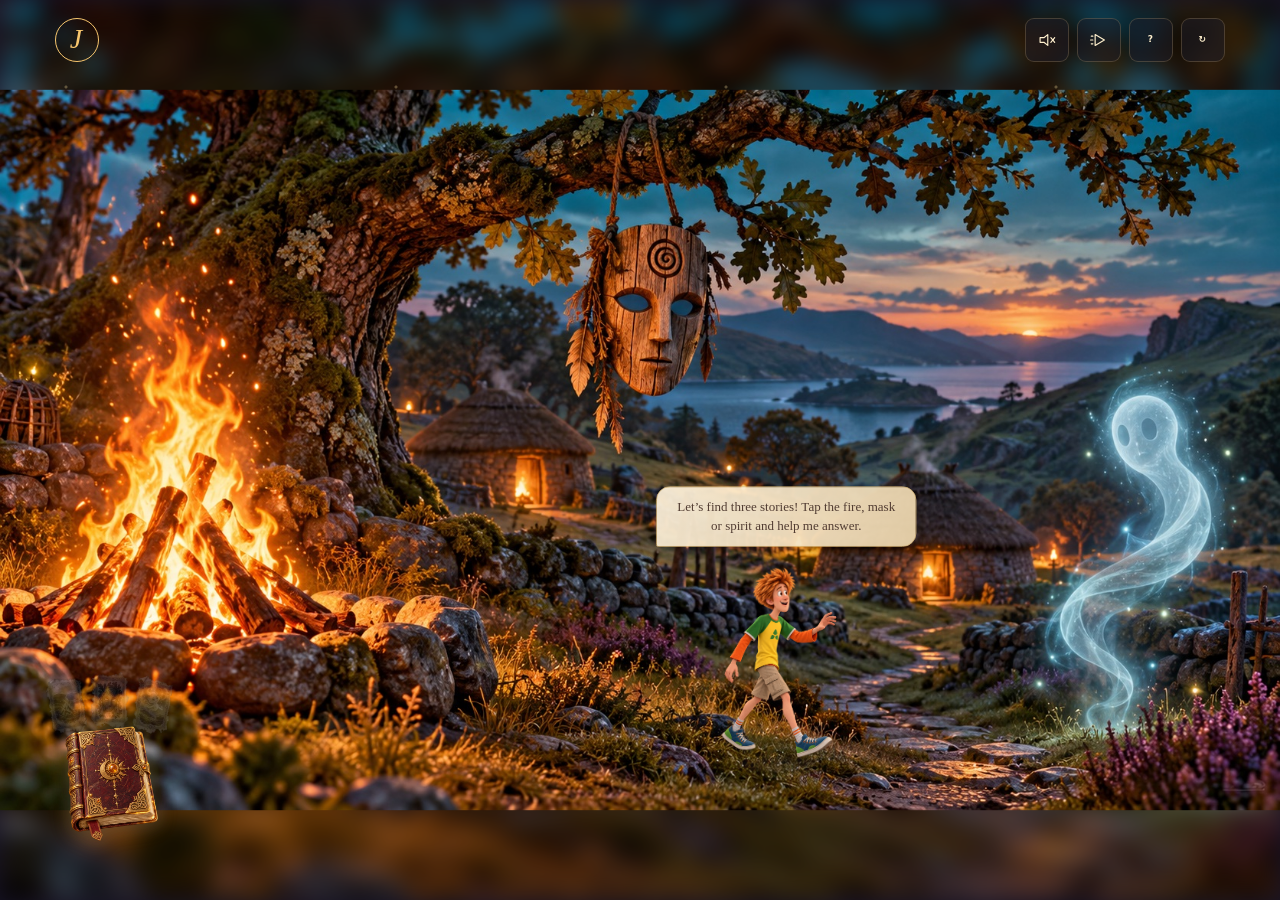
<file: index.html>
<!doctype html>
<html lang="en"><head><meta charset="utf-8"><meta name="viewport" content="width=device-width,initial-scale=1"><meta name="theme-color" content="#171325"><title>Johnny's Halloween Time Machine</title><link rel="stylesheet" href="styles.css"></head><body>
<main id="game" aria-label="Johnny's Halloween Time Machine">
<div id="backdrop" aria-hidden="true"></div><div class="vignette" aria-hidden="true"></div><div class="motes" aria-hidden="true"></div>
<header><a class="brand" href="#" id="home" aria-label="Return to the ancient festival"><span class="brand-mark">J</span><span>JOHNNY'S<br><strong>TIME MACHINE</strong></span></a><nav aria-label="Game controls"><button id="sound" aria-label="Enable speech">SOUND OFF</button><button id="motion" aria-label="Reduce animation">MOTION ON</button><button id="help" aria-label="Help">?</button><button id="restart" aria-label="Restart adventure">↻</button></nav></header>
<div id="progress" aria-label="Adventure progress"></div><div id="bag" aria-live="polite"></div>
<section id="scene" aria-labelledby="scene-title"></section>
<div id="speech" aria-live="polite"></div><div id="toast" role="status" aria-live="polite"></div>
<footer><button id="back">← BACK</button><span>A LITTLE HISTORY. A LOT OF HALLOWEEN.</span><span id="saved">AUTOSAVED</span></footer>
</main>
<dialog id="modal"><button id="close-modal" class="close" aria-label="Close"><svg viewBox="0 0 20 20" width="14" height="14" aria-hidden="true" focusable="false"><path d="m5 5 10 10M15 5 5 15" fill="none" stroke="currentColor" stroke-width="1.5" stroke-linecap="round"/></svg></button><div id="modal-content"></div></dialog>
<script src="config.js"></script><script src="street-data.js"></script><script src="engine.js"></script><script src="village.js"></script><script src="street.js"></script><script src="game.js"></script>
</body></html>
</file>
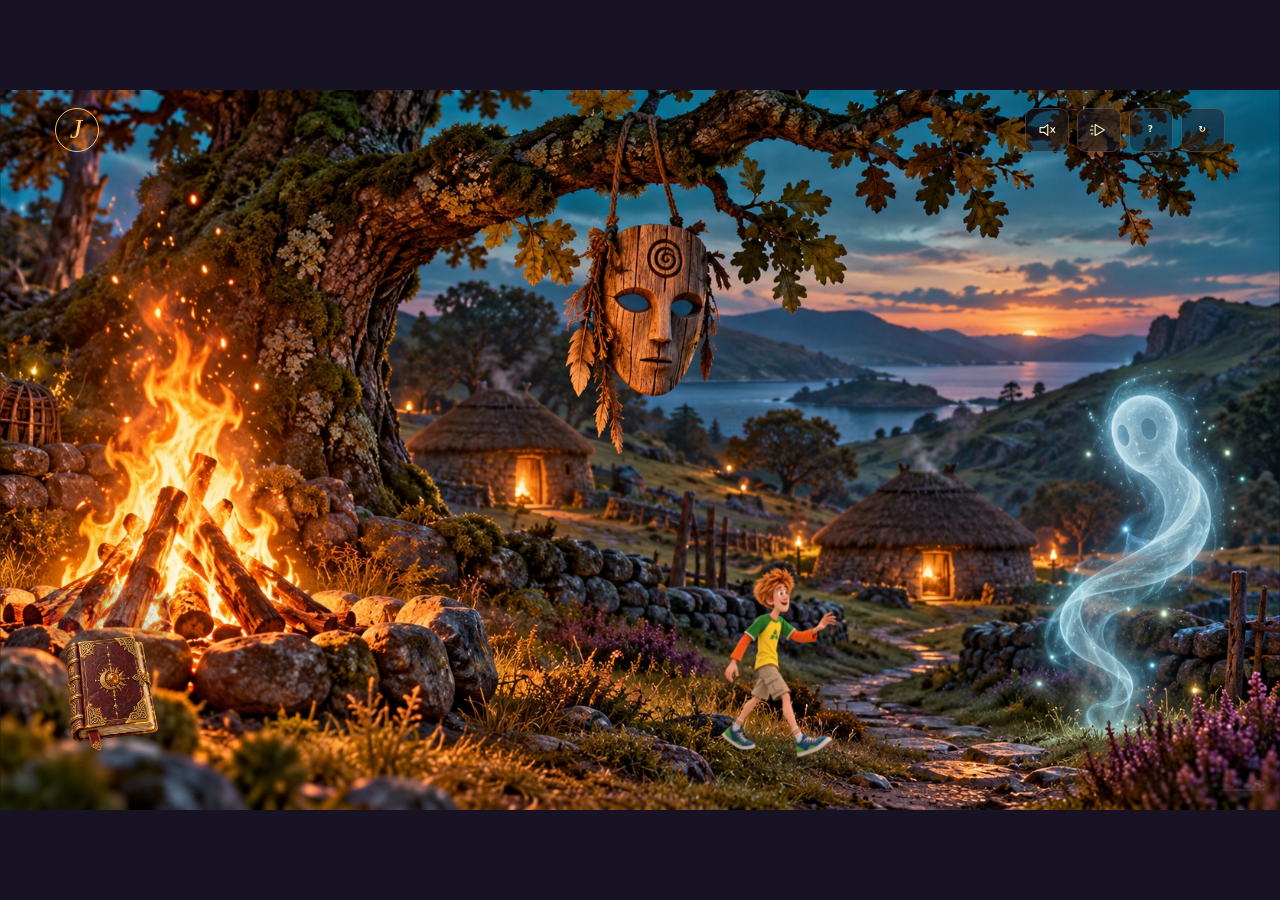
<file: embed.html>
<!doctype html>
<html lang="en">
<head>
<meta charset="utf-8">
<meta name="viewport" content="width=device-width,initial-scale=1">
<meta name="theme-color" content="#171325">
<title>Johnny's Halloween Adventure</title>
<style>
html,body{width:100%;height:100%;margin:0;overflow:hidden;background:#171325}
#stage{position:absolute;width:1280px;height:720px;border:0;transform-origin:0 0;display:block}
</style>
</head>
<body>
<iframe id="stage" name="johnny-genially-stage" src="index.html" width="1280" height="720" title="Johnny's Halloween Adventure" allow="autoplay; fullscreen" allowfullscreen></iframe>
<script src="config.js"></script>
<script src="embed.js"></script>
</body>
</html>
</file>
<file: styles.css>
:root{color-scheme:dark;--cream:#fff0ce;--gold:#f7c66e;--ink:#1b1322;--muted:#c3bacd;--line:#e9c17d42}*{box-sizing:border-box}body{margin:0;background:#100e19;color:var(--cream);font:16px/1.5 Georgia,serif}button,a{-webkit-tap-highlight-color:transparent}button{font:700 11px/1.3 system-ui,sans-serif;letter-spacing:1.3px;color:var(--cream);background:#251c2be8;border:1px solid var(--line);border-radius:9px;padding:13px 18px;min-height:44px;cursor:pointer;transition:transform .18s,background .18s,box-shadow .18s}button:hover{background:#514037;box-shadow:0 0 22px #ffc46720;transform:translateY(-2px)}button:disabled{opacity:.45;cursor:default;transform:none}button:focus-visible,a:focus-visible,[tabindex]:focus-visible{outline:3px solid #8ce8dc;outline-offset:4px}button.primary{background:linear-gradient(135deg,#ffd58d,#dc9742);color:#311a20;border-color:#ffdb9b;box-shadow:0 5px 24px #eaa14830}button.ghost{background:#171222a8}button.selected{border-color:#83e4cd;background:#20433e}h1,h2,h3,p{margin:0}h1{font-size:clamp(42px,5.8vw,86px);line-height:1.01;font-weight:500;letter-spacing:-2.5px;text-shadow:0 4px 24px #0008}h1 em{font-style:normal;color:var(--gold)}h2{font-size:clamp(27px,3.2vw,44px);line-height:1.15;font-weight:500}h3{font-size:23px;font-weight:500}p{font-family:system-ui,sans-serif;line-height:1.65}#game{position:relative;min-height:850px;height:100svh;overflow:hidden;isolation:isolate;background:#171325}#backdrop,.vignette,.motes{position:absolute;inset:0;pointer-events:none;z-index:-3}#backdrop{background-position:center;background-size:cover;transition:background-image .5s;filter:saturate(.85)}.vignette{z-index:-2;background:linear-gradient(90deg,#110d1be8 0%,#110d1b99 32%,#110d1b22 65%),linear-gradient(0deg,#100c1bee,transparent 42%,#100c1b99)}.motes{z-index:-1;opacity:.3;background-image:radial-gradient(2px 2px at 20% 30%,#ffe4a1 50%,transparent),radial-gradient(2px 2px at 80% 60%,#ffe4a1 50%,transparent),radial-gradient(1px 1px at 45% 75%,#ffe4a1 50%,transparent);background-size:330px 290px;animation:float 15s infinite alternate}header{display:flex;justify-content:space-between;align-items:center;padding:27px 4.3%;position:relative;z-index:5}.brand{text-decoration:none;color:var(--cream);display:flex;align-items:center;gap:13px;font:9px/1.55 system-ui,sans-serif;letter-spacing:2px}.brand strong{font-size:12px}.brand-mark{font:italic 28px Georgia;border:1px solid var(--gold);border-radius:50%;width:44px;height:44px;text-align:center;line-height:40px;color:var(--gold)}nav{display:flex;gap:8px}nav button{font-size:9px;padding:10px 12px;background:#1713219c}#progress{display:flex;gap:8px;position:absolute;left:4.3%;top:114px;z-index:4}.step{width:28px;height:3px;background:#ffffff26;border-radius:3px}.step.done{background:var(--gold)}#bag{position:absolute;right:4.3%;top:108px;display:flex;align-items:center;gap:10px;font:10px system-ui;letter-spacing:1.5px;z-index:4}#bag img{width:45px;height:48px}#bag strong{font:24px Georgia;color:var(--gold)}#scene{position:relative;min-height:620px;height:calc(100% - 160px);padding:54px 7% 65px}.eyebrow{font:10px/1.4 system-ui;letter-spacing:3.5px;color:var(--gold);display:flex;align-items:center;gap:14px;margin-bottom:22px}.eyebrow:before{content:'';width:30px;height:1px;background:var(--gold)}.hero-copy{position:relative;z-index:2;width:53%;max-width:680px;padding-top:5vh}.hero-copy .description{max-width:360px;color:#ded3d7;font-size:13px;margin:25px 0 28px}.actions{display:flex;gap:10px;flex-wrap:wrap;margin-top:22px}.small-note{font:9px system-ui;letter-spacing:2px;color:#c0aebb;margin-top:24px}.characters{position:absolute;right:2%;bottom:0;width:55%;height:85%;pointer-events:none}.character{object-fit:contain;filter:drop-shadow(0 15px 12px #0005)}.characters .johnny{position:absolute;height:95%;width:55%;bottom:0;left:0;z-index:2;animation:bob 5s ease-in-out infinite}.characters .dracula{position:absolute;height:95%;width:55%;bottom:0;right:0;animation:bob 6s ease-in-out infinite}.character-label{position:absolute;bottom:24px;left:37%;font:9px system-ui;letter-spacing:2px;color:#dacbcc}.chapter-heading{max-width:600px;margin-bottom:22px}.chapter-heading p{font-size:12px;color:#d3c5d2;margin-top:10px}.discovery-field{height:230px;position:relative;margin:5px 0 12px}.hotspot{position:absolute;border-radius:50%;width:64px;height:64px;padding:0;background:#2d2726a8;border:1px solid #ffdb96;box-shadow:0 0 0 9px #ffcf7033,0 0 35px #ffc46730;color:var(--gold);font-size:10px;animation:pulse 3s infinite}.hotspot.read{border-color:#92d8bf;color:#a9f2cf;box-shadow:0 0 0 7px #73c9a61a}.hotspot:nth-child(1){left:12%;top:50%}.hotspot:nth-child(2){left:48%;top:12%}.hotspot:nth-child(3){left:81%;top:38%}.panel{background:linear-gradient(135deg,#f6e6c9,#d9bd8c);color:#352638;border:1px solid #f6dfaa;border-radius:5px 20px 5px 20px;padding:25px 30px;box-shadow:0 15px 45px #0005;max-width:780px;margin:auto;position:relative}.panel p{font-size:15px;line-height:1.8}.panel button{background:#583f37;color:#fff0ce;border-color:#81624d}.panel button.selected{background:#286058}.panel .primary{color:#321d25}.panel .eyebrow{color:#8a5827;margin-bottom:10px}.panel .eyebrow:before{background:#8a5827}.wordbank{display:flex;gap:8px;justify-content:center;flex-wrap:wrap;margin-top:16px}.wordbank button{letter-spacing:0;font-size:13px;min-width:85px}.blank{display:inline-block;min-width:110px;border-radius:3px!important;margin:3px;padding:8px!important;letter-spacing:0!important;font-size:15px!important;border-style:dashed!important}.hint{font:12px/1.6 system-ui!important;margin-top:12px!important;color:inherit}.panel-actions{text-align:center;margin-top:15px}.book-locked{max-width:530px;margin:auto;text-align:center;font:12px system-ui;background:#171321b0;padding:16px;border:1px solid var(--line);border-radius:10px}.cottage-field{display:grid;grid-template-columns:1fr 1fr;gap:16%;max-width:900px;margin:15px auto 20px;min-height:155px;align-items:end}.cottage{padding:22px;background:#211728a8;border:1px solid #e7c08260;box-shadow:0 0 35px #ffbb3820;border-radius:50% 50% 10px 10px}.cottage strong{display:block;font-size:14px;letter-spacing:3px;color:var(--gold);margin-bottom:9px}.cottage small{font-weight:400;font-size:10px}.attached{font:11px system-ui;color:#b9e3c4;display:block;margin-top:8px}.timeline{display:flex;gap:12px;margin-top:15px;justify-content:center}.moment{flex:1;max-width:200px;padding:8px!important;letter-spacing:0;font:12px/1.5 system-ui}.moment img{display:block;width:100%;height:72px;object-fit:cover;border-radius:6px;margin-bottom:8px}.order-slots{display:flex;justify-content:center;gap:10px;margin-top:15px}.order-slots button{width:30%;max-width:180px;font-size:11px;letter-spacing:0}.clock{width:260px;height:260px;margin:14px auto;position:relative;background:url('assets/clock.svg') center/contain no-repeat;filter:drop-shadow(0 0 30px #e9a54a22)}.socket{position:absolute;top:42%;left:8%;width:57px;height:57px;padding:4px;background:#18131c;border:2px dashed #e5ba67;border-radius:50%;font-size:18px}.socket:nth-child(2){left:39%;top:66%}.socket:nth-child(3){left:69%}.socket img{width:100%;height:100%;animation:spin 12s linear infinite}.gear-tray{display:flex;gap:15px;justify-content:center}.gear-tray button{display:flex;align-items:center;gap:8px}.gear-tray img{width:32px}.repair-wrap{max-width:740px;position:relative}.repair-wrap .panel{max-width:740px}.street-view .vignette{background:linear-gradient(0deg,#110d1be6,transparent 65%,#110d1b88)}.street-view #scene{padding-left:4.3%;padding-right:4.3%}.street-view .chapter-heading{position:relative;z-index:2;pointer-events:none}.street-scroll{overflow:auto;scrollbar-width:thin;scrollbar-color:#e5b967 #211a30;position:absolute;left:0;right:0;top:165px;bottom:70px;scroll-behavior:smooth}.street-world{position:relative;width:max(1100px,100%);height:100%;min-height:310px;background:url('assets/street-bg.jpg') center 52%/cover no-repeat}.house-pin{position:absolute;bottom:11%;width:16%;height:63%;padding:0;background:transparent!important;border:0;box-shadow:none!important;display:flex;align-items:flex-end;justify-content:center}.house-pin:hover{transform:translateY(-5px)}.house-pin span{background:#211927ed;border:1px solid #e8c1808c;padding:10px 12px;border-radius:7px;font-size:10px;max-width:165px;box-shadow:0 8px 20px #0006}.house-pin.done span{border-color:#91d4aa;color:#bcf1c8}.house-pin:nth-child(1){left:2%}.house-pin:nth-child(2){left:22%}.house-pin:nth-child(3){left:42%}.house-pin:nth-child(4){left:62%}.house-pin:nth-child(5){left:82%}.street-nav{position:absolute;bottom:15px;left:0;right:0;display:flex;align-items:center;justify-content:center;gap:20px;font:10px system-ui;letter-spacing:2px}.porch{position:absolute;right:5%;top:65px;bottom:35px;width:51%;border:1px solid #d8b67555;border-radius:120px 120px 15px 15px;background:linear-gradient(#21192af2,#24172aed);box-shadow:0 20px 90px #0009;overflow:auto;padding:35px 28px;z-index:6;text-align:center}.porch h3{color:var(--gold);margin:12px 0}.porch p{font-size:15px;max-width:390px;margin:12px auto}.porch .close{position:absolute;right:15px;top:15px}.porch .resident{width:90px;height:105px;object-fit:contain;filter:drop-shadow(0 0 25px #a4e9df55);animation:bob 3s ease-in-out infinite}.porch .resident.house-art{width:150px}.porch .wordbank{margin-top:20px}.porch .choice-grid{display:grid;gap:9px;max-width:330px;margin:20px auto}.porch .choice-grid button{letter-spacing:0;font-size:13px}.greeting-output{min-height:48px;margin:16px 0;font-size:22px;color:var(--gold)}.garden{position:relative;height:180px;margin:15px auto;max-width:430px;border-bottom:3px solid #565e3e;background:radial-gradient(ellipse at bottom,#48623e66,transparent 70%)}.garden button{position:absolute;background:transparent;border:0;padding:5px;font-size:11px;letter-spacing:0;display:flex;flex-direction:column;align-items:center}.garden img{width:80px;height:80px;object-fit:contain}.garden button:nth-child(1){bottom:30px;left:0}.garden button:nth-child(2){bottom:40px;right:0}.garden button:nth-child(3){bottom:0;left:40%}.garden button:nth-child(3) img{width:110px;height:110px}.costumes{display:flex;justify-content:center;gap:10px;margin-top:14px}.costumes button{width:30%;padding:12px 5px;letter-spacing:0}.costumes img{display:block;width:65px;height:75px;margin:auto auto 8px}.finale .hero-copy{width:60%;max-width:700px}.badge{display:inline-block;border:1px solid var(--gold);border-radius:50%;width:75px;height:75px;line-height:72px;text-align:center;color:var(--gold);font-size:38px;margin-bottom:20px;box-shadow:0 0 40px #eab35a33}.score{font-size:30px;color:var(--gold);margin:20px 0}#speech{position:absolute;bottom:65px;left:7%;max-width:430px;z-index:7;pointer-events:none}#speech:empty{display:none}.bubble{background:#fff0d8;color:#302133;padding:13px 20px;border-radius:15px 15px 15px 0;box-shadow:0 4px 30px #0005;font:13px/1.6 system-ui}.bubble strong{font:9px system-ui;letter-spacing:2px;color:#8b5731;display:block;margin-bottom:3px}#toast{position:absolute;top:20%;left:50%;transform:translateX(-50%);background:#f7d18c;color:#2b1b26;border-radius:14px;padding:14px 24px;box-shadow:0 12px 60px #0008;z-index:15;font:600 15px system-ui;opacity:0;pointer-events:none;transition:opacity .2s}#toast.show{opacity:1}footer{position:absolute;bottom:0;left:0;right:0;display:flex;align-items:center;justify-content:space-between;padding:14px 4.3%;font:8px system-ui;letter-spacing:2px;color:#b5a9bd;z-index:8;border-top:1px solid #ffffff0e;background:#120e1c65}footer button{border:0;background:transparent;font-size:9px;padding:8px 0;min-width:70px}dialog{background:#271d31;color:var(--cream);border:1px solid #b49269;border-radius:15px;padding:35px;width:min(92vw,540px);box-shadow:0 20px 100px #0009}dialog::backdrop{background:#0d0913b0;backdrop-filter:blur(5px)}dialog p{font-size:14px;margin:17px 0}dialog h2{font-size:30px}.close{border:0;background:transparent;font-size:22px;min-width:44px;padding:8px;float:right}.listen{letter-spacing:0}.spark{position:absolute;pointer-events:none;z-index:20;width:18px;height:9px;background:var(--gold);border-radius:3px;animation:confetti 1.4s forwards}.gear-award{width:100px;display:block;margin:0 auto 10px;animation:spin 5s linear infinite}.caption{font:10px system-ui;letter-spacing:2px;color:#b9adbe}.intro-line{font-size:19px!important;color:#f5e4cc!important;max-width:420px!important}.skip{position:absolute;right:7%;bottom:60px;z-index:4}.reward-pane{padding-top:45px}.reward-pane strong{font-size:40px;color:var(--gold)}.teacher{font-family:system-ui;font-size:12px}.teacher button{margin:4px}@keyframes bob{50%{transform:translateY(-9px)}}@keyframes float{to{background-position:50px -80px}}@keyframes pulse{50%{box-shadow:0 0 0 12px #ffcf7014,0 0 35px #ffc46730}}@keyframes spin{to{transform:rotate(360deg)}}@keyframes confetti{to{transform:translate(var(--dx),70vh) rotate(500deg);opacity:0}}.reduced *, .reduced *:before,.reduced *:after{animation:none!important;transition:none!important;scroll-behavior:auto!important}@media(prefers-reduced-motion:reduce){*,*:before,*:after{animation:none!important;transition:none!important;scroll-behavior:auto!important}}@media(min-width:1500px){#game{max-width:1920px;margin:auto}#scene{padding-top:70px}.discovery-field{height:300px}.porch{top:90px;bottom:65px}}@media(max-width:900px){#game{min-height:820px}header{padding:20px 4%}nav button{padding:10px 8px;font-size:8px}#scene{padding:65px 5% 75px}.hero-copy{width:65%;padding-top:30px}.characters{right:-12%;width:65%;opacity:.85}.characters .dracula{opacity:.7}.hero-copy .description{max-width:300px}.porch{width:65%;right:3%;top:120px}.street-view .chapter-heading h2{font-size:28px}.discovery-field{height:180px}.panel{padding:20px}.chapter-heading{max-width:80%}.repair-wrap{max-width:640px}footer span:nth-child(2){display:none}}@media(max-width:600px){#game{height:auto;min-height:100svh;overflow:hidden}header{padding:15px 5%;align-items:flex-start}.brand{font-size:7px;gap:8px}.brand strong{font-size:9px}.brand-mark{width:34px;height:34px;font-size:22px;line-height:32px}nav{gap:3px;max-width:185px;flex-wrap:wrap;justify-content:end}nav button{min-height:36px;font-size:7px;padding:8px}#progress{top:85px;left:5%}.step{width:20px}#bag{top:82px;right:5%;font-size:8px}#bag img{width:28px;height:34px}#bag strong{font-size:20px}#scene{padding:70px 6% 140px;min-height:770px;height:auto}.hero-copy,.finale .hero-copy{width:100%;padding-top:0;max-width:430px}h1{font-size:48px;letter-spacing:-1px}.hero-copy .description{font-size:12px;max-width:270px;margin:20px 0}.hero-copy .primary{max-width:230px}.characters{height:310px;bottom:25px;right:-5%;width:72%;opacity:.9}.hero-copy{z-index:3}.small-note{max-width:170px;font-size:8px}.character-label{display:none}.eyebrow{font-size:8px;letter-spacing:2px;margin-bottom:16px}.chapter-heading{max-width:100%}.chapter-heading h2{font-size:29px}.chapter-heading p{font-size:11px;max-width:290px}.discovery-field{height:180px}.hotspot{width:54px;height:54px;font-size:8px}.hotspot:nth-child(1){left:7%}.hotspot:nth-child(2){left:43%}.hotspot:nth-child(3){left:77%}.panel{padding:18px 14px}.panel p{font-size:13px}.blank{min-width:80px;font-size:13px!important}.wordbank{gap:6px}.wordbank button{min-width:65px;font-size:12px;padding:10px}.cottage-field{gap:7%;min-height:155px}.cottage{padding:18px 8px}.cottage strong{font-size:11px;letter-spacing:2px}.cottage small{font-size:9px}.timeline{gap:6px}.moment img{height:50px}.moment{font-size:10px}.clock{width:220px;height:220px}.socket{width:48px;height:48px}.gear-tray{gap:5px}.gear-tray button{font-size:9px;padding:8px}.gear-tray img{width:24px}.street-view #scene{min-height:780px}.street-scroll{top:190px;bottom:115px}.street-world{min-height:410px;width:1350px}.house-pin{bottom:12%}.street-nav{bottom:65px;font-size:8px;gap:10px}.porch{position:absolute;top:150px;bottom:auto;min-height:490px;max-height:620px;left:5%;right:5%;width:auto;padding:25px 18px;border-radius:70px 70px 14px 14px}.porch .resident{height:85px}.porch p{font-size:14px}.porch h3{font-size:24px}#speech{left:6%;right:6%;bottom:65px;max-width:100%}.bubble{font-size:11px;padding:10px 15px}.intro-line{max-width:280px!important;font-size:16px!important}.skip{bottom:80px;right:5%;font-size:8px}.finale .characters{opacity:.35}.finale .hero-copy{position:relative;z-index:4}.score{font-size:25px}.actions button{font-size:10px}.garden img{width:65px}.garden button:nth-child(3) img{width:90px;height:90px}}
.playful{animation:bat-play .7s ease-in-out 2!important}@keyframes bat-play{50%{transform:translateY(-45px) rotate(-18deg) scale(1.18)}}
@media(min-width:601px) and (max-height:800px){#game{min-height:700px}header{padding-top:18px;padding-bottom:18px}#progress{top:94px}#bag{top:89px}#scene{padding-top:40px;min-height:520px}.hero-copy{padding-top:12px}h1{font-size:clamp(42px,5.4vw,73px)}.hero-copy .description{margin:18px 0}.discovery-field{height:145px}.chapter-heading{margin-bottom:14px}.chapter-heading h2{font-size:32px}.panel{padding:18px 24px}.cottage-field{min-height:130px;margin:6px auto 16px}.clock{width:200px;height:200px;margin:8px auto}.socket{width:44px;height:44px}.repair-wrap .chapter-heading p{max-width:490px}.porch{top:45px;bottom:10px;padding:24px}.porch .resident{height:75px}.porch p{margin:9px auto}.reward-pane{padding-top:15px}.small-note{margin-top:18px}.street-scroll{top:135px;bottom:50px}.characters{height:90%}.badge{width:55px;height:55px;line-height:52px;font-size:29px;margin-bottom:15px}.score{font-size:25px;margin:15px 0}}
@media(max-width:600px){nav button{min-width:44px;min-height:44px}#progress{top:128px}#bag{top:119px}}

/* Keep navigation outside the scrolling scene so it never covers a task. */
#game {
  display: flex;
  flex-direction: column;
  height: 100svh;
  min-height: 0;
}
header {
  flex: 0 0 auto;
  padding-top: 18px;
  padding-bottom: 18px;
}
#scene,
.street-view #scene {
  flex: 1 1 0;
  height: auto;
  min-height: 0;
  padding-top: 54px;
  padding-bottom: 24px;
  overflow-x: hidden;
  overflow-y: auto;
  scrollbar-width: thin;
  scrollbar-color: #b49269 #211a30;
  overscroll-behavior: contain;
}
footer {
  position: relative;
  flex: 0 0 auto;
  padding-top: 5px;
  padding-bottom: 5px;
  background: #120e1ce8;
}
.chapter-heading { margin-bottom: 12px; }
.chapter-heading h2 { font-size: clamp(26px, 2.7vw, 38px); }
.chapter-heading .eyebrow { margin-bottom: 12px; }
.chapter-heading p { margin-top: 8px; }
.discovery-field {
  height: clamp(90px, 16svh, 160px);
  margin: 0 0 18px;
}
.hotspot { width: 54px; height: 54px; font-size: 9px; }
.hotspot:nth-child(1) { top: 36%; }
.hotspot:nth-child(2) { top: 2%; }
.hotspot:nth-child(3) { top: 25%; }
.panel {
  max-width: 720px;
  padding: 16px 22px;
}
.panel .eyebrow { margin-bottom: 8px; }
.panel p { font-size: 14px; line-height: 1.65; }
.panel .wordbank { margin-top: 10px; gap: 6px; }
.panel .hint { margin-top: 8px !important; }
.panel-actions { margin-top: 10px; }
.blank {
  min-width: 94px;
  margin: 2px;
  padding: 7px 10px !important;
  font-size: 14px !important;
}
.cottage-field { min-height: 120px; margin: 8px auto 16px; }
.hero-copy { padding-top: 12px; }
.street-nav { bottom: 10px; }
.street-scroll { bottom: 65px; }
.porch { top: 40px; bottom: 14px; }

@media (min-width: 601px) and (max-height: 800px) {
  #scene, .street-view #scene { padding-top: 42px; padding-bottom: 18px; }
  .discovery-field { height: 90px; margin-bottom: 16px; }
  .chapter-heading h2 { font-size: 30px; }
  .panel { padding: 14px 20px; }
}

@media (max-width: 600px) {
  header { padding-top: 12px; padding-bottom: 12px; }
  #scene, .street-view #scene { padding-top: 60px; padding-bottom: 22px; }
  .chapter-heading h2 { font-size: 27px; }
  .discovery-field { height: 104px; margin-bottom: 20px; }
  .panel { padding: 14px; }
  .panel p { font-size: 13px; }
  .blank { min-width: 76px; font-size: 13px !important; }
  .cottage-field { min-height: 110px; }
  .street-scroll { top: 185px; bottom: 65px; }
  .street-world { min-height: 0; }
  .street-nav { gap: 8px; }
  .street-nav span { max-width: 165px; text-align: center; }
  .porch {
    top: 55px;
    bottom: 10px;
    min-height: 0;
    max-height: none;
  }
}

/* A discovered clue is a leaf from Johnny's enchanted history book. */
#close-modal {
  position: absolute;
  top: 7px;
  right: 7px;
  display: grid;
  place-items: center;
  float: none;
  width: 44px;
  height: 44px;
  min-height: 44px;
  padding: 0;
  border: 0;
  border-radius: 50%;
  background: transparent;
  color: #d5b98c;
  box-shadow: none;
  transform: none;
  z-index: 2;
}
#close-modal:hover { background: #b4926914; color: #ffe3ae; }
/* CHAPTER 01: the illustration itself is the exploration surface. */
.sr-only { position:absolute; width:1px; height:1px; padding:0; margin:-1px; overflow:hidden; clip:rect(0,0,0,0); white-space:nowrap; border:0; }
.ancient-stage #scene { position:static; padding:0; overflow:visible; }
.ancient-stage #backdrop { filter:blur(12px) brightness(.65); }
.ancient-stage .vignette { display:none; }
.ancient-world { position:absolute; inset:0; width:100%; height:100%; z-index:0; }
.ancient-heading { position:absolute; top:140px; left:5%; z-index:1; pointer-events:none; }
.ancient-heading .chapter-heading { margin:0; max-width:540px; }
.ancient-heading .chapter-heading h2 { font-size:clamp(25px,3vw,42px); text-shadow:0 2px 16px #151720; }
.ancient-heading .eyebrow { text-shadow:0 2px 10px #151720; }
.ancient-stage footer { z-index:6; background:#120e1c85; }
.scene-object { cursor:pointer; outline:none; }
.object-hit { fill:transparent; stroke:none; pointer-events:all; }
.object-art { opacity:0; pointer-events:none; transition:opacity .35s,filter .35s; }
.scene-object:hover .object-art,
.scene-object:focus-visible .object-art,
.scene-object.object-discovering .object-art,
.scene-object.discovery-hint .object-art { opacity:1; }
.scene-object:focus-visible .object-hit { stroke:#f5dfae; stroke-width:3px; stroke-dasharray:5 10; }
.object-fire:hover .object-art,.object-fire:focus-visible .object-art,.object-fire.object-discovering .object-art,.object-fire.discovery-hint .object-art { filter:brightness(1.2) saturate(1.15) drop-shadow(0 0 14px #ed9c4a88); }
.object-mask .object-art { transform-origin:839px 161px; }
.object-mask:hover .object-art,.object-mask:focus-visible .object-art,.object-mask.object-discovering .object-art,.object-mask.discovery-hint .object-art { animation:mask-sway 2.8s ease-in-out infinite; filter:brightness(1.13) drop-shadow(0 3px 10px #d9b36e66); }
.object-spirit:hover .object-art,.object-spirit:focus-visible .object-art,.object-spirit.object-discovering .object-art,.object-spirit.discovery-hint .object-art { animation:spirit-drift 3s ease-in-out infinite; filter:brightness(1.22) drop-shadow(0 0 16px #b5f6edb3); }
.fire-sparks { opacity:0; pointer-events:none; fill:#ffe7a9; }
.object-fire:hover .fire-sparks,.object-fire:focus-visible .fire-sparks,.object-fire.object-discovering .fire-sparks,.object-fire.discovery-hint .fire-sparks { opacity:1; }
.fire-sparks circle { animation:ancient-ember 1.7s ease-out infinite; }
.fire-sparks circle:nth-child(2n) { animation-delay:.6s; }
.fire-sparks circle:nth-child(3n) { animation-delay:1.1s; }
.scene-object[aria-disabled="true"] { cursor:default; }
.magic-book-dock { position:absolute; left:4.2%; bottom:70px; z-index:3; display:flex; flex-direction:column; align-items:center; }
.fragment-collection { display:flex; gap:1px; align-items:end; margin-bottom:-3px; }
.page-fragment { width:32px; height:44px; opacity:.23; filter:grayscale(1); transform:rotate(-9deg); transition:opacity .4s,filter .4s,transform .4s; }
.page-fragment:nth-child(2) { transform:translateY(-5px); }
.page-fragment:nth-child(3) { transform:rotate(9deg); }
.page-fragment.collected { opacity:1; filter:drop-shadow(0 0 6px #edcf8488); }
.magic-book-toggle { display:flex; align-items:center; gap:8px; padding:0 10px 0 0; border:0; background:transparent; box-shadow:none; color:#fff1ca; text-align:left; text-shadow:0 2px 5px #16131d; }
.magic-book-toggle:hover { background:transparent; box-shadow:none; }
.magic-book-toggle img { width:78px; height:85px; filter:drop-shadow(0 2px 8px #e9bd5b88); }
.magic-book-toggle span { font:600 8px/1.8 system-ui; letter-spacing:1.7px; }
.ancient-hint { position:absolute; right:5%; bottom:90px; z-index:5; max-width:330px; margin:0; color:#fff0cb; font:italic 15px/1.7 Georgia,serif; text-align:right; text-shadow:0 2px 6px #000; opacity:0; transform:translateY(5px); transition:opacity .4s,transform .4s; pointer-events:none; }
.ancient-hint.visible { opacity:1; transform:translateY(0); }
.flying-page-fragment { position:absolute; width:56px; height:76px; margin:-38px 0 0 -28px; z-index:10; pointer-events:none; filter:drop-shadow(0 0 14px #ffd58b); animation:fragment-flight 1.1s cubic-bezier(.45,.05,.48,1) forwards; }
.ancient-book-shell { position:absolute; inset:140px 3% 70px; z-index:4; display:grid; place-items:center; pointer-events:none; perspective:1800px; }
.ancient-book { position:relative; display:grid; grid-template-columns:1fr 1fr; width:min(1160px,100%,calc((100svh - 210px) * 1.82)); aspect-ratio:1.82; background:url('assets/book-spread.svg') center/100% 100% no-repeat; filter:drop-shadow(0 20px 30px #080a1266); pointer-events:auto; animation:storybook-open .65s ease-out both; color:#553a2b; }
.book-leaf { position:relative; min-width:0; min-height:0; margin:6% 0 10%; padding:0 11%; overflow-y:auto; scrollbar-width:thin; scrollbar-color:#b18a51 transparent; }
.illustrated-leaf { display:flex; flex-direction:column; align-items:center; text-align:center; padding-left:13%; padding-right:10%; }
.story-leaf { padding-left:10%; padding-right:13%; }
.book-running-title { display:block; color:#926c3a; font:600 8px/1.5 system-ui; letter-spacing:2px; margin:4px 0 16px; }
.festival-illustration { position:relative; width:100%; flex:1 1 0; min-height:100px; max-height:67%; border:1px solid #997547; padding:5px; border-radius:47% 47% 4% 4% / 24% 24% 4% 4%; background:#d8b578; box-shadow:0 0 0 3px #bb975138; overflow:hidden; }
.festival-illustration img { width:100%; height:100%; object-fit:cover; object-position:29% center; border-radius:inherit; display:block; }
.illustration-flourish { position:absolute; bottom:0; left:calc(50% - 15px); width:30px; color:#f5d69a; background:#6e4a2c; border-radius:50%; }
.illustrated-leaf h3 { font:500 clamp(18px,2vw,28px)/1.15 Georgia,serif; margin:15px 0 8px; color:#61452e; }
.illustrated-leaf p { font:italic 12px/1.6 Georgia,serif; color:#8a6842; margin:0 0 18px; }
.book-folio { display:block; text-align:center; font:9px/1.4 Georgia,serif; letter-spacing:2px; color:#977444; margin-top:auto; }
.story-leaf h2 { font:500 clamp(22px,2.3vw,32px)/1.1 Georgia,serif; color:#61452e; margin:4px 0 16px; text-wrap:balance; }
.restoration-passage { font:400 clamp(14px,1.35vw,19px)/1.95 Georgia,serif; color:#533b2c; }
.story-gap { display:inline-block; min-width:76px; min-height:44px; margin:0 2px; padding:3px 7px; color:#976d3f; font:italic 16px/1 Georgia,serif; letter-spacing:0; border:0; border-bottom:1px dashed #a78049; border-radius:0; background:#b88b3a0b; box-shadow:none; vertical-align:baseline; }
.story-gap:hover { background:#cdb47733; box-shadow:none; transform:none; }
.story-gap.filled { color:#664b2b; border-bottom-style:solid; background:transparent; }
.story-gap:disabled { opacity:1; }
.book-word-tiles { display:flex; flex-wrap:wrap; justify-content:center; gap:7px; margin:18px 0 10px; }
.word-tile { min-height:44px; padding:8px 13px; border:1px solid #ba945a; border-radius:2px 8px 3px 6px; color:#64452e; background:linear-gradient(135deg,#fff1cd,#dfc18a); box-shadow:1px 2px 0 #9a773c55,inset 0 0 0 2px #fff2d380; font:600 13px/1.2 Georgia,serif; letter-spacing:.2px; cursor:grab; }
.word-tile:hover { background:#fae5b6; box-shadow:1px 3px 9px #83613344; }
.word-tile.chosen { outline:2px solid #8c7540; outline-offset:2px; background:#fff3cc; }
.book-feedback { margin:10px 0; font:italic 12px/1.5 Georgia,serif; color:#87663e; text-align:center; }
.book-bottom-rule { text-align:center; color:#ad874e; margin:10px 0 8px; }
.book-actions { display:flex; justify-content:center; margin:12px 0 5px; }
.book-actions button.primary { background:linear-gradient(130deg,#94703e,#694a2d); color:#fff0cf; border:1px solid #ac844d; border-radius:3px 10px 3px 10px; font-size:9px; box-shadow:inset 0 0 0 2px #eacc982c; }
#close-ancient-book { position:absolute; right:3.5%; top:3.5%; width:44px; height:44px; padding:0; color:#8b693f; background:transparent; border:0; box-shadow:none; font:24px Georgia; z-index:2; }
#close-ancient-book:hover { color:#513c28; background:#ae8a4014; transform:none; }
.restored-seal { width:max-content; max-width:100%; margin:16px auto 8px; padding:8px 14px; color:#765b37; border:3px double #967647; border-radius:7px; font:700 17px/1 Georgia,serif; letter-spacing:4px; transform:rotate(-8deg); }
.ancient-book.restored .restored-seal { animation:page-stamp .5s ease-out both; }
.ancient-book.restored .restoration-passage { animation:restored-ink 1.8s ease-out both; }
.word-mismatch { animation:gap-hint .5s ease-in-out; }
.word-returned { animation:tile-return .5s ease-out; }
@keyframes mask-sway { 25%{transform:rotate(1.3deg)}75%{transform:rotate(-1.3deg)} }
@keyframes spirit-drift { 50%{transform:translateY(-7px)} }
@keyframes ancient-ember { from{transform:translate(0,12px);opacity:0}30%{opacity:1}to{transform:translate(15px,-100px);opacity:0} }
@keyframes fragment-flight { 0%{transform:scale(.2) rotate(-15deg);opacity:0}18%{opacity:1;transform:translate(0,-35px) scale(1.15) rotate(9deg)}100%{transform:translate(var(--flight-x),var(--flight-y)) scale(.3) rotate(-20deg);opacity:.3} }
@keyframes storybook-open { from{opacity:0;transform:rotateX(12deg) scale(.92)}to{opacity:1;transform:rotateX(0) scale(1)} }
@keyframes page-stamp { from{opacity:0;transform:rotate(-8deg) scale(1.8)}to{opacity:1;transform:rotate(-8deg) scale(1)} }
@keyframes restored-ink { 30%{color:#a27321;text-shadow:0 0 12px #d4a13f,0 0 25px #ffca65}100%{color:#533b2c;text-shadow:none} }
@keyframes gap-hint { 30%,70%{background:#c99f5e4d;transform:translateX(-2px)}50%{transform:translateX(2px)} }
@keyframes tile-return { from{transform:translateY(-15px) rotate(4deg);opacity:.5}to{transform:translateY(0);opacity:1} }
@media(min-width:601px) and (max-height:800px) {
 .ancient-heading { top:115px; }
 .ancient-heading .chapter-heading h2 { font-size:27px; }
 .ancient-book-shell { top:152px; bottom:64px; }
 .ancient-book { width:min(1050px,100%,calc((100svh - 216px) * 1.82)); }
 .book-running-title { margin-bottom:8px; font-size:7px; letter-spacing:1.2px; }
 .story-leaf h2 { font-size:24px; margin-bottom:10px; }
 .restoration-passage { font-size:15px; line-height:1.8; }
 .book-word-tiles { margin:10px 0 6px; gap:5px; }
 .word-tile { padding:7px 10px; }
 .illustrated-leaf h3 { margin-top:10px; font-size:20px; }
 .illustrated-leaf p { margin-bottom:8px; font-size:11px; }
 .book-bottom-rule { margin:6px 0; }
 .book-feedback { font-size:11px; }
}
@media(max-width:900px) and (min-height:801px) {
 .ancient-book { width:100%; aspect-ratio:1.35; }
 .book-leaf { margin-top:8%; margin-bottom:12%; padding-inline:10%; }
 .illustrated-leaf { padding-left:13%; }
 .story-leaf { padding-right:13%; }
 .restoration-passage { font-size:16px; }
 .book-running-title { font-size:7px; letter-spacing:1.1px; }
 .festival-illustration { max-height:60%; }
}
@media(max-width:600px) {
 .ancient-heading { top:170px; left:6%; }
 .ancient-heading .chapter-heading h2 { font-size:27px; }
 .ancient-heading .eyebrow { font-size:7px; }
 .magic-book-dock { left:5%; bottom:62px; }
 .magic-book-toggle img { width:60px; height:65px; }
 .magic-book-toggle span { font-size:7px; }
 .page-fragment { width:25px; height:34px; }
 .ancient-hint { bottom:200px; right:6%; left:6%; max-width:none; font-size:13px; }
 .ancient-book-shell { inset:165px 2% 66px; }
 .ancient-book { width:100%; height:100%; max-height:650px; aspect-ratio:auto; grid-template-columns:1fr 1fr; }
 .book-leaf { margin-top:13%; margin-bottom:17%; }
 .illustrated-leaf { padding-left:17%; padding-right:10%; }
 .story-leaf { padding-left:10%; padding-right:16%; }
 .book-running-title { font-size:6px; letter-spacing:.6px; margin-bottom:9px; }
 .story-leaf h2 { font-size:23px; margin-bottom:12px; }
 .restoration-passage { font-size:14px; line-height:1.8; }
 .story-gap { min-width:64px; font-size:14px; }
 .illustrated-leaf h3 { font-size:16px; }
 .illustrated-leaf p { font-size:10px; }
 .festival-illustration { max-height:60%; min-height:140px; }
 .book-folio { font-size:7px; letter-spacing:1px; }
 .word-tile { padding:8px; font-size:12px; }
 .book-feedback { font-size:11px; }
 .restored-seal { font-size:13px; letter-spacing:2px; padding:7px; }
 .book-actions button.primary { padding:10px; font-size:8px; }
}

/* Quiet exploration: the guide and the illustrated props carry the story. */
.ancient-stage .brand > span:last-child,
.ancient-stage #progress,
.ancient-stage #bag { display:none; }
.ancient-stage header { pointer-events:none; }
.ancient-stage header nav,.ancient-stage header .brand { pointer-events:auto; }
.ancient-stage nav button { display:grid; place-items:center; width:44px; height:44px; min-height:44px; padding:0; border-color:#e4c08638; background:#1d1c2880; }
.ancient-stage nav button:hover { background:#363039b3; }
.ancient-stage footer { height:54px; border:0; background:transparent; pointer-events:none; }
.ancient-stage footer > span { position:absolute; width:1px; height:1px; padding:0; margin:-1px; overflow:hidden; clip:rect(0,0,0,0); white-space:nowrap; }
.ancient-stage #back { pointer-events:auto; width:44px; min-width:44px; height:44px; font-size:0; padding:0; background:#1d1c2870; border:1px solid #e4c08625; border-radius:50%; }
.ancient-stage #back::before { content:'←'; font:20px/1 Georgia,serif; }
.ancient-stage .magic-book-dock { bottom:58px; left:3.5%; }
.ancient-stage .magic-book-toggle { padding:0; }
.ancient-stage .magic-book-toggle img { width:105px; height:116px; object-fit:contain; filter:drop-shadow(0 3px 8px #090b1655) drop-shadow(0 0 8px #efd69745); }
.ancient-stage .magic-book-toggle:hover img { filter:drop-shadow(0 0 12px #efd697a0); }
.ancient-stage .fragment-collection { gap:0; margin-bottom:-9px; }
.ancient-stage .page-fragment { width:43px; height:59px; object-fit:contain; opacity:.25; filter:grayscale(1) brightness(.85); }
.ancient-stage .page-fragment.collected { opacity:1; filter:drop-shadow(0 0 5px #edcf8455); }
.ancient-stage .flying-page-fragment { width:95px; height:126px; margin:-63px 0 0 -47px; object-fit:contain; }
.ancient-stage .ancient-hint { position:absolute; width:1px; height:1px; margin:-1px; overflow:hidden; clip:rect(0,0,0,0); white-space:nowrap; }
.johnny-explorer { pointer-events:none; transition:transform .9s cubic-bezier(.35,.05,.4,1); }
.explorer-shadow { fill:#100d1e44; filter:blur(3px); }
.explorer-body { filter:drop-shadow(1px 3px 4px #0e122033); transform-origin:0 -5px; }
.explorer-walking .explorer-body { animation:explorer-step .25s ease-in-out infinite alternate; }
.explorer-walking .explorer-shadow { animation:explorer-footfall .25s ease-in-out infinite alternate; }
#explorer-speech { overflow:visible; opacity:0; transition:opacity .25s; }
#explorer-speech.has-line { opacity:1; }
.explorer-line { position:relative; display:inline-block; max-width:340px; padding:14px 18px; border:1px solid #d4b477; border-radius:18px 18px 18px 3px; background:linear-gradient(120deg,#fff3dcec,#ecd5acef); color:#513c32; font:500 17px/1.45 Georgia,serif; text-align:center; box-shadow:0 4px 18px #11182730; }
.ancient-book-is-open .johnny-explorer { opacity:.3; }
.painted-book { background:none; }
.painted-book-art { position:absolute; inset:0; width:100%; height:100%; object-fit:fill; pointer-events:none; }
.painted-book .book-leaf { position:relative; z-index:1; }
.painted-book .illustrated-leaf { overflow:hidden; }
.painted-book .story-leaf { margin-top:9%; margin-bottom:12%; padding-left:9%; padding-right:15%; }
.painted-book .story-leaf h2 { margin:0 0 16px; font-size:clamp(22px,2.2vw,30px); }
.painted-book .restoration-passage { color:#49372c; }
.painted-book .book-word-tiles { margin-top:18px; }
.painted-book .book-feedback { margin-bottom:0; }
.painted-book #close-ancient-book { right:5%; top:7%; }
@keyframes explorer-step { from{transform:translateY(0) rotate(-1.2deg)}to{transform:translateY(-5px) rotate(1.2deg)} }
@keyframes explorer-footfall { from{opacity:.6;transform:scaleX(.9)}to{opacity:1;transform:scaleX(1.1)} }
@media (min-width:601px) and (max-height:800px) {
 .ancient-stage .ancient-book-shell { inset:76px 3% 55px; }
 .ancient-stage .ancient-book { width:min(1160px,100%,calc((100svh - 131px) * 1.82)); }
 .painted-book .story-leaf { margin-top:9%; margin-bottom:12%; }
}
@media (max-width:600px) {
 .ancient-stage header { padding:12px 5%; }
 .ancient-stage nav { max-width:none; gap:5px; }
 .ancient-stage .magic-book-dock { left:4%; bottom:62px; }
 .ancient-stage .magic-book-toggle img { width:80px; height:90px; }
 .ancient-stage .page-fragment { width:32px; height:46px; }
 .ancient-stage .ancient-book-shell { inset:82px 1% 60px; }
 .painted-book .story-leaf { margin-top:15%; margin-bottom:19%; padding-left:8%; padding-right:16%; }
 .painted-book .story-leaf h2 { font-size:22px; }
}
/* Keep task ink within the painted parchment, above the thick page block. */
.painted-book .story-leaf { margin-top:12%; margin-bottom:24%; padding-right:20%; }
@media(max-width:600px) {
 .painted-book .story-leaf { margin-top:18%; margin-bottom:30%; padding-right:19%; }
}

/* Chapter 02: doors, porch props, and a physical table in the village. */
.village-stage #scene { position:static; padding:0; overflow:visible; }
.village-stage #backdrop { filter:blur(12px) brightness(.65); }
.village-stage .vignette,.village-stage #progress,.village-stage #bag,.village-stage .brand>span:last-child { display:none; }
.village-stage header { pointer-events:none; }
.village-stage header nav,.village-stage header .brand { pointer-events:auto; }
.village-stage nav button { display:grid; place-items:center; width:44px; height:44px; min-height:44px; padding:0; background:#1d1c2880; }
.village-stage footer { height:54px; border:0; background:transparent; pointer-events:none; }
.village-stage footer>span { position:absolute; width:1px; height:1px; overflow:hidden; clip:rect(0,0,0,0); white-space:nowrap; }
.village-stage #back { pointer-events:auto; width:44px; min-width:44px; height:44px; padding:0; font-size:0; border:1px solid #e4c08625; border-radius:50%; background:#1d1c2870; }
.village-stage #back::before { content:'←'; font:20px Georgia; }
.village-adventure { position:absolute; inset:0; }
.village-world { position:absolute; inset:0; width:100%; height:100%; }
.village-door { cursor:pointer; outline:none; }
.door-hit { fill:transparent; stroke:transparent; stroke-width:4px; pointer-events:all; transition:stroke .3s,filter .3s; }
.village-door:hover .door-hit,.village-door:focus-visible .door-hit,.village-door.door-hint .door-hit { stroke:#efc88888; filter:drop-shadow(0 0 8px #f8bf5f88); }
.village-door:focus-visible .door-hit { stroke:#a5e6dc; stroke-dasharray:5 6; }
.village-lantern { pointer-events:none; transition:filter .4s; }
.village-door:hover .village-lantern,.village-door:focus-visible .village-lantern,.door-visited .village-lantern { filter:brightness(1.2) drop-shadow(0 0 12px #f6c45e66); animation:lantern-greet 3s ease-in-out infinite; }
.door-restored .door-hit { stroke:#f8d18c80; filter:drop-shadow(0 0 14px #ffc35f88); }
.door-restored .village-lantern { filter:brightness(1.35) drop-shadow(0 0 18px #f6c45eaa); }
.door-approaching .door-hit { fill:#f3b85222; stroke:#efc88899; transition:fill .4s; }
.village-greeting { position:absolute; bottom:14%; left:50%; transform:translateX(-50%); width:max-content; max-width:75%; font:italic 18px/1.6 Georgia,serif; color:#fff3d4; text-align:center; text-shadow:0 2px 8px #172034; animation:village-greeting-away 8s forwards; pointer-events:none; }
.village-feedback { position:absolute; left:20%; right:20%; bottom:66px; margin:0; text-align:center; font:15px/1.5 Georgia,serif; color:#fff0cc; text-shadow:0 1px 6px #090812,0 2px 12px #090812; pointer-events:none; z-index:5; }
.village-feedback:empty { display:none; }
.cottage-frame { position:absolute; width:min(100%,calc(100svh * 1.777)); aspect-ratio:1672/941; left:50%; top:50%; transform:translate(-50%,-50%); }
.cottage-closeup { position:absolute; inset:0; width:100%; height:100%; object-fit:fill; animation:cottage-arrive .42s ease-out both; }
.cottage-return { position:absolute; right:4%; bottom:6%; z-index:5; width:48px; height:48px; padding:0; border:1px solid #ddb97877; background:#33242cb3; color:#ffe8b6; border-radius:50%; font:24px/1 Georgia; }
.villager-line { position:absolute; left:44%; right:12%; top:12%; margin:0; padding:14px 19px; font:18px/1.5 Georgia,serif; color:#513b2e; background:linear-gradient(110deg,#fff1d8ef,#ecd5b1ef); border:1px solid #cfad72; border-radius:18px 18px 18px 2px; box-shadow:0 4px 20px #0002; z-index:3; }
#village-interaction { position:absolute; inset:0; pointer-events:none; }
#village-interaction button { pointer-events:auto; }
.souling-props { position:absolute; inset:0; }
.physical-prop { position:absolute; padding:0; border:0; border-radius:0; background:transparent; box-shadow:none; filter:drop-shadow(0 3px 4px #33221460); }
.physical-prop:hover { background:transparent; box-shadow:none; filter:drop-shadow(0 0 10px #ffdb8a80); }
.physical-prop img { width:100%; height:100%; object-fit:contain; }
.soul-cake-prop { left:59%; top:73%; width:9%; height:14%; }
.soul-lute-prop { left:73%; top:70%; width:7%; height:22%; transform:rotate(-28deg); }
.soul-lute-prop:hover { transform:rotate(-28deg) translateY(-3px); }
.prop-selected { filter:drop-shadow(0 0 10px #ffe3a9); }
.soul-cake-basket { position:absolute; left:82%; top:47%; width:18%; height:34%; background:transparent; border:0; border-radius:45%; box-shadow:none; }
.soul-cake-basket:hover { background:#ffe2ac0b; box-shadow:inset 0 0 18px #ffce8533; transform:none; }
.soul-cake-basket img { position:absolute; width:40%; height:35%; object-fit:contain; left:29%; top:42%; transform:rotate(12deg); }
.cake-collected,.cake-in-flight { opacity:0!important; }
.village-flying-cake { position:absolute; z-index:9; pointer-events:none; width:80px; height:70px; object-fit:contain; margin:-35px 0 0 -40px; animation:cake-into-basket .85s ease-in-out both; filter:drop-shadow(0 4px 4px #20130b55); }
.porch-direction { position:absolute; bottom:5%; left:42%; right:14%; margin:0; font:italic 16px/1.5 Georgia,serif; text-align:center; color:#fff2cc; text-shadow:0 2px 8px #19121b; }
.guising-performer { position:absolute; left:4%; top:4%; width:31%; height:90%; object-fit:contain; object-position:center bottom; filter:drop-shadow(0 5px 5px #2c1c1966); transform-origin:50% 95%; }
.disguise-ready .guising-performer { filter:drop-shadow(0 0 9px #eec77655); }
.guising-options { position:absolute; left:46%; right:8%; top:43%; display:grid; grid-template-columns:repeat(4,1fr); gap:4%; align-items:end; }
.performance-prop { padding:0 0 8px; border:0; border-radius:0; background:transparent; box-shadow:none; letter-spacing:0; font:14px/1.3 Georgia,serif; color:#fff0c9; text-shadow:0 2px 5px #15101b; }
.performance-prop img { display:block; width:100%; height:clamp(80px,12vw,180px); object-fit:contain; margin-bottom:8px; filter:drop-shadow(0 3px 7px #1e142555); }
.performance-prop:hover { background:transparent; box-shadow:none; }
.performance-prop:hover img { filter:drop-shadow(0 0 10px #f6d58c); }
.performance-prop.action-chosen img { filter:drop-shadow(0 0 8px #cbe5b3); }
.performance-prop.action-chosen span::after { content:' ✓'; color:#d5eac2; }
.performance-prop:disabled { opacity:1; }
.performance-magic { pointer-events:none; position:absolute; inset:0; }
.performance-magic span { position:absolute; left:22%; top:36%; color:#ffe4a1; font:36px Georgia,serif; opacity:0; }
.performance-magic span:nth-child(2) { left:28%; top:29%; }
.performance-magic span:nth-child(3) { left:17%; top:24%; }
.performance-magic img { position:absolute; left:86%; top:54%; width:6%; opacity:0; }
.guising-performance .guising-performer { animation:folk-performance .5s ease-in-out 5 alternate; }
.guising-performance .performance-magic span { animation:folk-notes 1.8s ease-out 2; }
.guising-performance .performance-magic span:nth-child(2) { animation-delay:.3s; }
.guising-performance .performance-magic span:nth-child(3) { animation-delay:.6s; }
.guising-performance .performance-magic img { animation:performer-treat 1.4s ease-out .8s both; }
.guising-performance [data-guise-action="perform"] img { animation:lute-strum .24s ease-in-out 8 alternate; }
.village-sorting-table { position:absolute; left:50%; bottom:54px; width:min(940px,75vw,calc((100svh - 160px) * 1.78)); aspect-ratio:1.78; transform:translateX(-50%); pointer-events:none; filter:drop-shadow(0 12px 14px #19132255); }
.sorting-table-art { position:absolute; inset:0; width:100%; height:100%; object-fit:fill; pointer-events:none; }
.tradition-basket { position:absolute; top:0; width:34%; height:36%; padding:0; border:0; border-radius:0; background:transparent; box-shadow:none; }
.tradition-basket:hover { background:transparent; box-shadow:none; transform:none; filter:drop-shadow(0 0 8px #f4ce7855); }
.basket-souling { left:9%; }
.basket-guising { left:57%; }
.basket-label { position:absolute; left:25%; right:23%; top:57%; height:26%; display:grid; place-items:center; color:#5b3827; font:700 clamp(9px,1vw,13px)/1 Georgia,serif; letter-spacing:1.4px; text-shadow:none; }
.basket-cards { position:absolute; left:9%; right:9%; top:15%; height:42%; display:flex; gap:4px; justify-content:center; }
.sorted-word { display:grid; place-items:center; flex:1; min-width:0; padding:5px; background:url('assets/village-word-parchment.png') center/100% 100%; color:#5a3d2a; font:clamp(8px,.85vw,11px)/1.2 Georgia,serif; letter-spacing:0; text-align:center; transform:rotate(-5deg); }
.sorted-word:nth-child(2) { transform:rotate(7deg); }
.sorting-word-cards { position:absolute; left:11%; right:11%; top:36%; height:28%; display:flex; gap:2%; align-items:center; justify-content:center; }
.illustrated-word-card { position:relative; width:23%; height:100%; padding:0; flex:0 0 23%; border:0; border-radius:0; background:transparent; box-shadow:none; transform:rotate(-4deg); color:#503828; letter-spacing:0; }
.illustrated-word-card:nth-child(2n) { transform:rotate(3deg); }
.illustrated-word-card:hover { transform:translateY(-5px) rotate(-2deg); background:transparent; box-shadow:none; }
.card-paper { position:absolute; inset:0; width:100%; height:100%; object-fit:fill; pointer-events:none; }
.card-picture { position:absolute; left:25%; top:12%; width:50%; height:48%; object-fit:contain; pointer-events:none; }
.card-picture.picture-0 { object-fit:cover; object-position:15% 35%; clip-path:ellipse(48% 48%); }
.illustrated-word-card>span { position:absolute; left:12%; right:12%; bottom:13%; font:600 clamp(9px,1vw,13px)/1.2 Georgia,serif; text-align:center; }
.word-card-selected { filter:drop-shadow(0 0 7px #f5d48b); }
#village-component { position:absolute; left:30%; right:30%; top:36%; min-height:30%; display:flex; align-items:center; flex-direction:column; gap:8px; }
.village-gear { width:68px; height:68px; filter:drop-shadow(0 0 14px #f5cf78aa); animation:gear-uncovered .8s ease-out; }
#village-component .primary { padding:11px 15px; border:1px solid #cfa36a; background:linear-gradient(135deg,#836139,#533c2b); color:#ffe4af; font-size:9px; border-radius:4px 12px 4px 12px; }
.village-johnny { position:absolute; width:130px; height:190px; object-fit:contain; right:calc(100% + 30px); top:-14px; pointer-events:none; }
.village-restored::after { content:'✧　✦　✧'; position:absolute; left:30%; right:30%; top:35%; color:#ffe1a0; font:40px Georgia; text-align:center; pointer-events:none; animation:village-stardust 1.8s ease-out both; }
.prop-bounce { animation:prop-return .45s ease-out; }
@keyframes lantern-greet { 50%{transform:rotate(1deg)} }
@keyframes village-greeting-away { 0%,70%{opacity:1}100%{opacity:0} }
@keyframes cottage-arrive { from{opacity:.5;transform:scale(1.025)}to{opacity:1;transform:scale(1)} }
@keyframes cake-into-basket { 40%{transform:translate(var(--cake-mid-x),var(--cake-mid-y)) scale(1.05)}100%{transform:translate(var(--cake-x),var(--cake-y)) scale(.65) rotate(14deg)} }
@keyframes folk-performance { from{transform:rotate(-1deg) translateY(0)}to{transform:rotate(1deg) translateY(-7px)} }
@keyframes folk-notes { from{opacity:0;transform:translate(0,5px)}30%{opacity:1}to{opacity:0;transform:translate(35px,-95px)} }
@keyframes lute-strum { to{transform:rotate(3deg)} }
@keyframes performer-treat { 10%{opacity:1}100%{opacity:0;transform:translate(-25vw,15vh) rotate(45deg) scale(.8)} }
@keyframes prop-return { 25%{transform:translateY(-9px) rotate(-4deg)}70%{transform:translateY(2px)} }
@keyframes gear-uncovered { from{opacity:0;transform:translateY(30px) rotate(-60deg) scale(.4)}to{opacity:1;transform:translateY(0) rotate(0) scale(1)} }
@keyframes village-stardust { 30%{opacity:1}to{opacity:0;transform:translateY(-100px) scale(1.2)} }
@media(max-width:900px) {
 .villager-line { font-size:15px; padding:10px 14px; }
 .porch-direction { font-size:14px; }
 .performance-prop { font-size:12px; }
 .village-feedback { font-size:13px; left:12%; right:12%; }
 .village-sorting-table { width:min(94vw,calc((100svh - 150px) * 1.78)); }
 .basket-label { letter-spacing:.6px; }
}
@media(max-width:600px) {
 .village-stage header { padding:12px 5%; }
 .village-stage nav { max-width:none; gap:5px; }
 .village-greeting { font-size:15px; bottom:24%; }
 .village-feedback { font-size:12px; bottom:74px; left:8%; right:8%; }
 .cottage-frame { width:100%; }
 .villager-line { top:-85px; left:8%; right:8%; font-size:16px; }
 .cottage-return { bottom:-60px; right:7%; }
 .porch-direction { bottom:-45px; left:10%; right:18%; font-size:13px; }
 .guising-options { top:48%; left:43%; right:3%; gap:2%; }
 .performance-prop { font-size:9px; }
 .performance-prop img { height:65px; }
 .soul-cake-prop { min-width:44px; min-height:44px; }
 .soul-lute-prop { min-width:44px; min-height:55px; }
 .cottage-frame .village-feedback { bottom:-105px; }
 .village-sorting-table { width:98%; bottom:25%; }
 .illustrated-word-card>span { font-size:8px; left:9%; right:9%; }
 .basket-label { font-size:8px; letter-spacing:0; }
 .village-gear { width:38px; height:38px; }
 #village-component { top:33%; left:24%; right:24%; gap:1px; }
 #village-component .primary { font-size:7px; padding:8px; }
 .village-johnny { width:70px; height:100px; right:calc(100% + 3px); top:-7px; }
}

.village-lantern { animation:lantern-breathe 4s ease-in-out infinite; }
.cottage-warmth { pointer-events:none; opacity:0; filter:brightness(1.24) saturate(1.12); transition:opacity 1.2s; }
.village-restored .cottage-warmth,.world-restored .cottage-warmth { opacity:1; }
.sorted-word { display:flex; flex-direction:column; justify-content:center; align-items:center; }
.sorted-word>img { display:block; width:40%; height:27px; object-fit:contain; }
.sorted-word>span { display:block; }
@keyframes lantern-breathe { 50%{filter:brightness(1.12)} }
.soul-cake-basket .basket-cake-left { left:13%; top:38%; width:35%; height:30%; transform:rotate(-14deg); }
.soul-cake-basket .basket-cake-right { left:48%; top:39%; width:35%; height:30%; transform:rotate(18deg); }

/* Village language practice stays inside the porch scene. */
.villager-line { padding-right:62px; }
.villager-line p { margin:0; font:inherit; line-height:inherit; }
.story-listen { position:absolute; right:8px; top:8px; display:grid; place-items:center; width:44px; height:44px; min-height:44px; padding:0; border:0; border-radius:50%; background:transparent; color:#80603b; box-shadow:none; }
.story-listen:hover { background:#b7945030; color:#4d3727; box-shadow:none; transform:none; }
.porch-dialogue { position:absolute; pointer-events:auto; }
.gratitude-dialogue { left:49%; right:13%; top:43%; display:flex; flex-direction:column; align-items:center; gap:8px; }
.spoken-choice { width:min(100%,360px); min-height:48px; padding:13px 22px; background:url('assets/village-word-parchment.png') center/100% 100% no-repeat; border:0; border-radius:0; box-shadow:none; color:#5b3d2c; font:600 17px/1.4 Georgia,serif; letter-spacing:0; }
.spoken-choice:hover { background:url('assets/village-word-parchment.png') center/100% 100% no-repeat; filter:drop-shadow(0 0 7px #ffdb8a66); box-shadow:none; transform:translateY(-2px); }
.guising-options.performance-ready { left:53%; right:17%; top:39%; grid-template-columns:repeat(2,1fr); gap:12%; }
.performance-ready .performance-prop img { height:clamp(70px,9vw,140px); }
.performance-prop[data-guise-action="sweep"] img { transform:rotate(-10deg); }
.guising-dialogue { left:44%; right:10%; top:65%; }
.performance-line { margin:0 0 10px; color:#fff1cb; font:500 25px/1.3 Georgia,serif; text-align:center; text-shadow:0 2px 5px #241221; }
.speech-word-tiles { display:flex; flex-wrap:wrap; align-items:center; justify-content:center; gap:7px; }
.speech-word,.speech-say { min-width:58px; min-height:44px; padding:10px 16px; color:#533924; border:0; border-radius:0; background:url('assets/village-word-parchment.png') center/100% 100% no-repeat; box-shadow:none; font:600 18px/1.3 Georgia,serif; letter-spacing:0; }
.speech-word:hover,.speech-say:hover { background:url('assets/village-word-parchment.png') center/100% 100% no-repeat; filter:drop-shadow(0 0 7px #e7cc8b55); box-shadow:none; }
.speech-say { font-size:12px; letter-spacing:1px; }
.speech-reset { width:44px; height:44px; min-height:44px; padding:0; background:#3f2d29aa; border:1px solid #e5c28d55; border-radius:50%; font:23px/1 Georgia,serif; }
.cottage-frame .porch-direction { bottom:8%; }
.cottage-frame .village-feedback { bottom:1%; left:42%; right:14%; font-size:14px; }
@media(max-width:900px) {
 .villager-line { padding-right:58px; }
 .spoken-choice { font-size:15px; padding:11px 17px; }
 .gratitude-dialogue { gap:5px; }
 .guising-dialogue { top:64%; }
 .performance-line { font-size:22px; margin-bottom:6px; }
 .speech-word,.speech-say { font-size:16px; padding:8px 12px; min-width:50px; }
 .speech-say { font-size:11px; }
 .cottage-frame .village-feedback { font-size:12px; }
 .cottage-frame .porch-direction { font-size:13px; }
}
@media(max-width:600px) {
 .villager-line { top:-110px; padding-right:54px; }
 .gratitude-dialogue { left:42%; right:5%; top:28%; }
 .spoken-choice { font-size:12px; padding:9px 12px; }
 .guising-options.performance-ready { left:49%; right:8%; top:39%; }
 .performance-ready .performance-prop img { height:60px; }
 .guising-dialogue { top:82%; left:12%; right:12%; }
 .performance-line { font-size:21px; }
 .cottage-frame .porch-direction { bottom:auto; top:136%; left:8%; right:8%; font-size:12px; }
 .cottage-frame .village-feedback { bottom:auto; top:157%; left:8%; right:8%; font-size:12px; }
 .cottage-return { bottom:-65px; right:3%; }
}

/* Present Simple street: one continuous image, precisely aligned SVG doors. */
#game.street-view { display:block; width:100%; max-width:none; height:100svh; min-height:0; }
.street-view #scene { position:absolute; inset:0; width:100%; height:100%; min-height:0; padding:0; overflow:hidden; }
.street-view #backdrop,.street-view .vignette,.street-view .motes,.street-view #progress { display:none; }
.street-view header { position:absolute; top:18px; right:145px; z-index:12; padding:0; pointer-events:none; }
.street-view .brand,.street-view #motion,.street-view #help,.street-view #restart { display:none; }
.street-view nav { max-width:none; }
.street-view #sound { display:grid; place-items:center; width:44px; height:44px; min-height:44px; padding:0; border:1px solid #f0cf8b55; background:#251b3199; border-radius:50%; pointer-events:auto; }
.street-view #bag { top:18px; right:20px; gap:7px; z-index:12; background:#231b3180; padding:5px 11px 5px 5px; border-radius:20px; font-size:0; letter-spacing:0; pointer-events:none; }
.street-view #bag img { width:34px; height:39px; }
.street-view #bag span { font:13px/1.2 Georgia,serif; white-space:nowrap; }
.street-view #bag strong { font-size:23px; }
.street-view footer { position:absolute; inset:0; height:auto; padding:0; border:0; background:none; pointer-events:none; z-index:12; }
.street-view footer>span { display:none; }
.street-view #back { position:absolute; left:20px; top:18px; width:44px; height:44px; min-width:44px; min-height:44px; padding:0; background:#251b3199; border:1px solid #f0cf8b55; border-radius:50%; font-size:0; pointer-events:auto; }
.street-view #back::before { content:'←'; font:22px/1 Georgia,serif; }
.street-pan { position:absolute; inset:0; overflow-x:auto; overflow-y:hidden; scrollbar-width:none; overscroll-behavior-x:contain; touch-action:pan-x; }
.street-pan::-webkit-scrollbar { display:none; }
.street-panorama { position:relative; width:max(100%,177.7svh); height:100%; }
.street-illustration { position:absolute; inset:0; width:100%; height:100%; }
.street-door { cursor:pointer; outline:none; }
.street-door-hit { fill:transparent; stroke:transparent; stroke-width:3px; pointer-events:all; transition:stroke .3s,fill .3s; }
.door-lantern-glow { fill:#ffd190; opacity:0; filter:blur(16px); mix-blend-mode:screen; pointer-events:none; transition:opacity .35s; }
.street-door:hover .door-lantern-glow,.street-door:focus-visible .door-lantern-glow { opacity:.24; animation:door-lantern-flicker 2.7s ease-in-out infinite; }
.street-door:hover .street-door-hit { stroke:#ffe0a04d; fill:#ffe0a012; }
.street-door:focus-visible .street-door-hit { stroke:#b8e7d6; stroke-dasharray:4 7; }
.door-context { pointer-events:none; opacity:0; transition:opacity .25s; overflow:visible; }
.door-context>div { width:max-content; max-width:195px; padding:5px 10px; color:#fff0cb; text-align:center; background:#281c2cbb; border-radius:12px; font:14px/1.5 Georgia,serif; text-shadow:0 1px 4px #000; }
.street-door:hover .door-context,.street-door:focus-visible .door-context { opacity:1; }
.completed-window-light { fill:#ffdb88; opacity:0; filter:url(#window-softness); mix-blend-mode:screen; pointer-events:none; transition:opacity .8s; }
.house-completed .completed-window-light { opacity:.65; animation:completed-windows-warm 4s ease-in-out infinite; }
.pumpkin-glimmer { fill:#ffd982; filter:url(#window-softness); mix-blend-mode:screen; opacity:.3; animation:pumpkins-breathe 4.6s ease-in-out infinite; pointer-events:none; }
.street-floating-ghost { animation:street-ghost-drift 5s ease-in-out infinite; pointer-events:none; }
.costume-window-magic { fill:#e5b2fc; opacity:.12; filter:url(#window-softness); mix-blend-mode:screen; animation:costume-lights 5.1s ease-in-out infinite; pointer-events:none; }
.werewolf-window-shadow { fill:#302136; opacity:.7; transform-origin:1184px 389px; animation:werewolf-shadow-turn 5.2s ease-in-out infinite; pointer-events:none; }
.mystery-box-bounce { transform-origin:1611px 580px; animation:mystery-box-hop 6.3s ease-in-out infinite; pointer-events:none; }
.street-touch-guide { display:none; position:absolute; left:50%; bottom:25px; transform:translateX(-50%); width:max-content; max-width:80%; text-align:center; margin:0; padding:8px 14px; border-radius:18px; background:#23182c99; color:#fff0d4; font:14px/1.5 Georgia,serif; pointer-events:none; }
.house-adventure { position:absolute; inset:0; overflow:hidden; }
.house-closeup-art { position:absolute; inset:0; width:100%; height:100%; }
.opening-door-leaf { animation:house-door-opens .8s cubic-bezier(.2,.6,.2,1) forwards; }
.house-resident { position:absolute; left:7%; bottom:6%; width:37%; height:78%; object-fit:contain; object-position:center bottom; filter:drop-shadow(0 10px 15px #28132277); transform-origin:50% 90%; pointer-events:none; }
.house-ghost .house-resident { animation:resident-ghost-float 4s ease-in-out infinite; height:65%; bottom:13%; }
.house-costume .house-resident { width:41%; }
.doorstep-quest { position:absolute; left:49%; right:5%; top:16%; max-width:680px; max-height:79%; padding:clamp(27px,3.2vw,56px); color:#50372c; background:url('assets/village-word-parchment.png') center/100% 100% no-repeat; filter:drop-shadow(0 12px 22px #25132a70); overflow-y:auto; scrollbar-width:thin; scrollbar-color:#ac8758 transparent; }
.doorstep-quest::before { content:''; position:absolute; top:0; left:20%; right:20%; height:22px; border-left:3px solid #94704b88; border-right:3px solid #94704b88; pointer-events:none; }
.quest-house-name { text-align:center; font:700 10px/1.5 system-ui,sans-serif; letter-spacing:2px; color:#88633b; margin:0 0 12px; }
.doorstep-quest h2 { font:500 clamp(26px,2.4vw,38px)/1.2 Georgia,serif; text-align:center; color:#50372c; margin:4px 0 16px; }
.resident-line { font:17px/1.6 Georgia,serif; color:#674831; text-align:center; margin:8px 0 16px; }
.adventure-choices { display:flex; flex-direction:column; gap:9px; margin:15px 0; }
.adventure-choice { display:block; width:100%; min-height:54px; padding:13px 25px; border:0; border-radius:3px 15px 4px 15px; background:linear-gradient(110deg,#d4b37e,#f9e7b6 48%,#d6b582); color:#51382c; box-shadow:inset 0 0 0 1px #8e663f66,inset 0 0 0 4px #fcf0cb50,0 3px 0 #9b753f40; font:600 clamp(18px,1.6vw,24px)/1.35 Georgia,serif; letter-spacing:0; text-align:center; clip-path:polygon(2% 0,98% 0,100% 20%,99% 82%,97% 100%,1% 96%,0 70%,1% 19%); }
.adventure-choice.choice-1 { background:linear-gradient(110deg,#c6b995,#f1e8c7 48%,#c8b79d); }
.adventure-choice.choice-2 { background:linear-gradient(110deg,#d4aca2,#f6dfcb 48%,#d6b2a6); }
.adventure-choice:hover { background:linear-gradient(110deg,#e1c086,#fff0c8 48%,#dfbd8a); box-shadow:inset 0 0 0 2px #a0744966,0 3px 10px #78532330; transform:translateY(-2px); }
.adventure-choice:disabled { opacity:1; cursor:default; }
.adventure-choice:focus-visible { outline:3px solid #39736e; outline-offset:-4px; }
.quest-feedback { min-height:39px; margin:12px 0 2px; color:#745436; font:italic 14px/1.55 Georgia,serif; text-align:center; }
.riddle-progress { display:flex; gap:7px; justify-content:center; margin:0 0 11px; }
.riddle-progress img { width:32px; height:22px; opacity:.25; filter:grayscale(1); }
.riddle-progress img.riddle-solved { opacity:1; filter:none; }
.completed-house-reward { color:#80603c; text-align:center; font:22px Georgia,serif; margin:15px 0 25px; }
.resident-celebrates { animation:resident-celebration .5s ease-in-out 2!important; }
.resident-oops { animation:resident-funny-oops .5s ease-in-out!important; }
.answer-wobble { animation:riddle-wobble .45s ease-in-out; }
.answer-sparkles { animation:answer-enchanted .6s ease-out; }
.street-candy-flight { position:absolute; z-index:18; width:60px; height:38px; margin:-19px 0 0 -30px; pointer-events:none; filter:drop-shadow(0 0 10px #f8d07a); animation:street-sweet-flight 1.05s cubic-bezier(.4,.05,.6,1) forwards; }
.bag-reward-glow { filter:drop-shadow(0 0 13px #ffce76); }
@keyframes pumpkins-breathe { 50%{opacity:.55} }
@keyframes street-ghost-drift { 50%{transform:translate(4px,-9px)} }
@keyframes costume-lights { 50%{opacity:.27} }
@keyframes werewolf-shadow-turn { 50%{transform:translateX(5px) rotate(8deg)} }
@keyframes mystery-box-hop { 0%,76%,100%{transform:translateY(0)}82%{transform:translateY(-5px) rotate(-2deg)}90%{transform:translateY(-2px) rotate(2deg)} }
@keyframes completed-windows-warm { 50%{opacity:.85} }
@keyframes door-lantern-flicker { 35%{opacity:.3}70%{opacity:.2} }
@keyframes house-door-opens { to{transform:scaleX(.08);filter:brightness(.6)} }
@keyframes resident-ghost-float { 50%{transform:translateY(-10px) rotate(2deg)} }
@keyframes resident-celebration { 50%{transform:translateY(-12px) rotate(-3deg)} }
@keyframes resident-funny-oops { 30%{transform:rotate(-3deg)}70%{transform:rotate(3deg)} }
@keyframes riddle-wobble { 30%{transform:translateX(-5px) rotate(-1deg)}70%{transform:translateX(5px) rotate(1deg)} }
@keyframes answer-enchanted { 50%{filter:drop-shadow(0 0 10px #c0d99d);color:#35564b} }
@keyframes street-sweet-flight { 0%{opacity:0;transform:scale(.3)}20%{opacity:1;transform:translate(0,-25px) scale(1.1) rotate(-12deg)}100%{opacity:.2;transform:translate(var(--sweet-x),var(--sweet-y)) scale(.3) rotate(80deg)} }
@media(hover:none),(pointer:coarse) {
 .street-touch-guide { display:block; animation:touch-invitation-away 6s forwards; }
 .street-door .door-lantern-glow { animation:touch-door-invitation 5s ease-in-out infinite; }
 .street-house:nth-of-type(2n) .door-lantern-glow { animation-delay:1.1s; }
 .street-door:hover .door-context { opacity:0; }
}
@keyframes touch-door-invitation { 30%{opacity:.23}65%{opacity:0} }
@keyframes touch-invitation-away { 0%,70%{opacity:1}100%{opacity:0} }
@media(max-width:900px) {
 .doorstep-quest { left:44%; right:3%; top:15%; padding:28px 25px; max-height:80%; }
 .house-resident { left:1%; width:42%; height:73%; }
 .doorstep-quest h2 { font-size:26px; }
 .adventure-choice { min-height:50px; font-size:19px; padding:10px 18px; }
 .resident-line { font-size:16px; }
 .quest-feedback { font-size:13px; }
}
@media(max-width:600px) {
 .street-view header { top:12px; right:132px; }
 .street-view #bag { top:12px; right:12px; }
 .street-view #back { top:12px; left:12px; }
 .house-resident { top:8%; bottom:auto; left:14%; width:65%; height:40%; }
 .house-ghost .house-resident { height:35%; bottom:auto; }
 .house-costume .house-resident { width:68%; }
 .doorstep-quest { left:4%; right:4%; top:44%; bottom:3%; max-height:none; max-width:none; padding:28px 27px 22px; }
 .doorstep-quest h2 { font-size:23px; margin-bottom:10px; }
 .quest-house-name { font-size:9px; margin-bottom:7px; }
 .adventure-choices { gap:7px; margin:10px 0; }
 .adventure-choice { min-height:46px; padding:10px 16px; font-size:18px; }
 .quest-feedback { margin-top:8px; min-height:30px; font-size:12px; }
 .resident-line { font-size:15px; line-height:1.4; }
 .riddle-progress { margin-bottom:7px; }
}
@media(min-width:601px) and (max-height:650px) {
 .doorstep-quest { top:13%; max-height:85%; padding:24px 30px; }
 .doorstep-quest h2 { font-size:25px; }
 .adventure-choices { gap:6px; margin:10px 0; }
 .adventure-choice { min-height:46px; padding:9px 15px; font-size:19px; }
 .quest-feedback { font-size:12px; min-height:30px; margin:8px 0 0; }
}

/* Conversations reuse the existing porch and illustrated parchment replies. */
.village-conversation { left:45%; right:12%; top:48%; display:flex; flex-direction:column; align-items:center; gap:12px; }
.johnny-dialogue-label { margin:0; color:#fff0ca; font:600 11px/1.4 sans-serif; letter-spacing:3px; text-shadow:0 2px 5px #301e23; }
@media(max-width:900px){.village-conversation { top:45%; gap:8px; }}
@media(max-width:600px){.village-conversation { left:35%; right:5%; top:25%; gap:8px; }}


/* Johnny's corrections share the illustrated page; the book itself stays still. */
.painted-book .restoration-passage { font-size:clamp(13px,1.15vw,17px); line-height:1.55; }
#ancient-notes { margin-top:14px; border-top:1px solid #9b794d55; padding-top:10px; }
.johnny-notes-intro,.johnny-notes-done { margin:0 0 8px; color:#765035; font:italic 14px/1.45 Georgia,serif; }
.note-progress { margin:6px 0; color:#826543; font:12px/1.4 Georgia,serif; }
.johnny-mistake { margin:8px 0; color:#503329; font:17px/1.5 Georgia,serif; }
.mistaken-word { text-decoration:underline wavy #a45238; text-underline-offset:4px; }
#ancient-notes .book-word-tiles { margin:8px 0; }
.house-reward-goal { margin:4px 0 12px; color:#775939; font:14px/1.4 Georgia,serif; }
@media(max-width:900px){.johnny-mistake { font-size:15px; }.johnny-notes-intro,.johnny-notes-done { font-size:13px; }#ancient-notes { margin-top:9px; padding-top:8px; }}

/* Keep the entire discovery task inside the blank centre of the parchment. */
.ancient-encounter { position:absolute; z-index:5; width:min(400px,90vw); max-height:calc(100svh - 165px); padding:74px 48px 55px; display:flex; flex-direction:column; color:#583c2c; background:url('assets/village-word-parchment.png') center/100% 100% no-repeat; filter:drop-shadow(0 8px 12px #17102044); text-align:center; }
.encounter-fire { left:26%; top:clamp(85px,19vh,165px); }
.encounter-mask { left:58%; top:clamp(85px,19vh,165px); }
.encounter-spirit { right:19%; top:clamp(85px,19vh,165px); }
.encounter-content { min-height:0; overflow-y:auto; overflow-x:hidden; scrollbar-width:thin; scrollbar-color:#b58c51 transparent; overscroll-behavior:contain; }
.encounter-fact { margin:0 0 12px; font:italic 15px/1.5 Georgia,serif; overflow-wrap:break-word; }
.ancient-encounter h3 { margin:0 0 14px; font:600 18px/1.4 Georgia,serif; color:#513527; text-wrap:balance; }
.encounter-close { position:absolute; top:24px; right:26px; min-width:44px; min-height:44px; padding:0; border:0; border-radius:50%; background:transparent; box-shadow:none; font:24px Georgia,serif; color:#8a653b; }
.encounter-close:hover { background:#b38b4222; box-shadow:none; }
.encounter-answers { display:grid; grid-template-columns:repeat(2,minmax(0,1fr)); gap:18px; }
.encounter-answer { display:flex; flex-direction:column; align-items:center; justify-content:flex-end; gap:7px; min-width:0; min-height:132px; padding:5px 3px 8px; background:transparent; border:0; border-bottom:1px solid #ac83484d; border-radius:0; box-shadow:none; color:#583c2c; font:600 16px/1.4 Georgia,serif; letter-spacing:0; }
.encounter-answer img { display:block; width:100%; max-width:110px; height:105px; object-fit:contain; object-position:center; filter:drop-shadow(0 3px 3px #54351e33); transition:transform .2s; }
.encounter-answer:hover,.encounter-answer:focus-visible { background:transparent; box-shadow:none; }
.encounter-answer:hover img { transform:translateY(-4px) rotate(-2deg); }
#encounter-feedback { min-height:36px; margin:14px 0 0; font:italic 12px/1.5 Georgia,serif; overflow-wrap:break-word; }
.ancient-encounter:focus-within { filter:drop-shadow(0 8px 16px #17102055); }
@media(max-width:900px){.encounter-mask { left:auto; right:4%; }}
@media(max-width:600px){.ancient-encounter { left:50%; right:auto; top:86px; transform:translateX(-50%); width:min(370px,94vw); max-height:calc(100svh - 155px); padding:68px 42px 48px; }.encounter-answers { gap:12px; }.encounter-fact { font-size:14px; }.ancient-encounter h3 { font-size:17px; }.encounter-answer img { height:90px; }.encounter-answer { min-height:115px; }}

/* A stitched enchanted satchel and engraved golden progress track. */
.street-view #bag { top:14px; right:18px; width:163px; min-height:70px; padding:6px 13px 6px 2px; gap:1px; border:1px solid #d3a55370; border-radius:45% 13px 18px 45%; background:radial-gradient(ellipse at 20% 50%,#a46f4133,transparent 65%),linear-gradient(110deg,#3d2942ed,#211b31e6); box-shadow:inset 0 0 0 3px #20182c, inset 0 0 0 4px #d7a64b28,0 5px 18px #100b2044; }
.street-view #bag .candy-satchel { width:63px; height:68px; margin:-8px -2px -7px -5px; object-fit:contain; filter:drop-shadow(0 3px 3px #110a19a0); transform-origin:50% 15%; }
.street-view #bag .bag-tally { display:flex; flex-direction:column; width:83px; gap:8px; }
.street-view #bag .bag-total { display:flex; align-items:baseline; justify-content:center; gap:5px; color:#fff0c8; }
.street-view #bag #candy-count { font:500 33px/.95 Georgia,serif; text-shadow:0 1px #8a5929,0 0 12px #eeb64c33; }
.street-view #bag .bag-target { color:#d7ba8b; font:14px Georgia,serif; }
.street-view #bag .bag-meter { display:block; position:relative; width:100%; height:7px; padding:1px; border:1px solid #c4974f88; border-radius:8px; background:#100e1e; box-shadow:0 1px #f8d58322; overflow:hidden; }
.street-view #bag .bag-meter-fill { display:block; height:100%; border-radius:6px; background:linear-gradient(90deg,#ac7035,#ffe4a0,#e7b959); box-shadow:0 0 7px #edc664; transition:width .6s ease; }
.street-view #sound { margin-right:48px; }
.bag-reward-glow .candy-satchel { animation:satchel-celebrate .7s ease-in-out; }
@keyframes satchel-celebrate { 25%{transform:rotate(-13deg) translateY(-3px)}60%{transform:rotate(10deg)}85%{transform:rotate(-4deg)} }
@media(max-width:600px){.street-view #bag { top:10px; right:10px; transform:scale(.9); transform-origin:top right; }.street-view #sound { margin-right:30px; }}


/* Street tasks use only the parchment's blank centre. */
.doorstep-quest { display:flex; flex-direction:column; padding:62px clamp(42px,4.5vw,72px) 60px; overflow:hidden; }
.doorstep-quest::before { display:none; }
#house-task { min-height:0; overflow-y:auto; overflow-x:hidden; scrollbar-width:thin; scrollbar-color:#ac8758 transparent; }
.doorstep-quest .quest-house-name { flex-shrink:0; margin-bottom:12px; }
.doorstep-quest .grammar-question { font-size:clamp(23px,2.1vw,32px); line-height:1.35; overflow-wrap:break-word; text-wrap:balance; }
.doorstep-quest .adventure-choice { min-width:0; white-space:normal; overflow-wrap:break-word; }
.doorstep-quest .quest-feedback { min-height:0; margin:12px 0 0; }
.doorstep-quest .quest-feedback:empty { display:none; }
@media(max-width:900px){.doorstep-quest { padding:54px 42px 50px; }.doorstep-quest .grammar-question { font-size:24px; }}
@media(max-width:600px){.doorstep-quest { padding:46px 36px 44px; }.doorstep-quest .quest-house-name { margin-bottom:8px; }.doorstep-quest .grammar-question { font-size:22px; }.doorstep-quest .adventure-choice { min-height:44px; padding:9px 12px; }}
@media(min-width:601px) and (max-height:650px){.doorstep-quest { padding:48px 44px 44px; }.doorstep-quest .grammar-question { font-size:23px; }}
</file>
